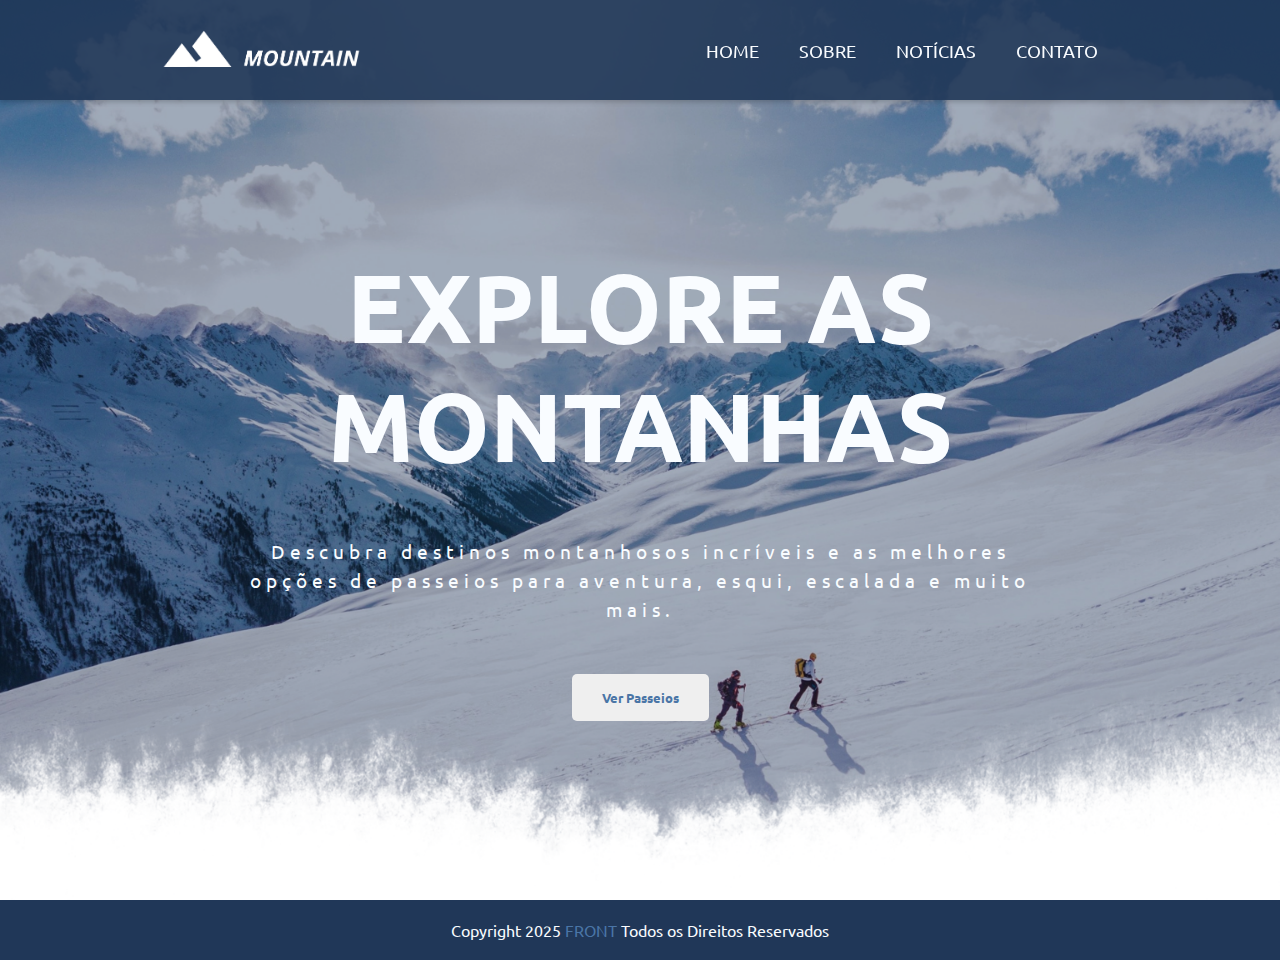
<file: index.html>
<!DOCTYPE html>
<html lang="pt-BR">
<head>
    <meta charset="UTF-8">
    <meta http-equiv="X-UA-Compatible" content="IE=edge">
    <meta name="viewport" content="width=device-width, initial-scale=1.0">
    <title>Mountain - Explore Montanhas Incríveis</title>
    <meta name="description" content="Explore destinos montanhosos incríveis para esqui, escalada e ciclismo. Encontre passeios e planeje sua aventura.">
    <meta name="keywords" content="montanha, explorar, viagem, aventura, esqui, escalada, bicicleta, trilha, passeios, destinos">
    <link rel="stylesheet" href="style.css">
</head>
<body>
    <header>
        <div class="logo">
            <img src="image/logo.png" alt="Logo do Site Mountain, uma montanha estilizada">
        </div>
        <div class="menu">
            <ul>
                <li><a href="index.html">Home</a></li>
                <li><a href="sobre.html">Sobre</a></li>
                <li><a href="news.html">Notícias</a></li>
                <li><a href="contato.html">Contato</a></li>
            </ul>
        </div>
        <div class="menu-mobile">
            <ul>
                <li><a href="index.html">Home</a></li>
                <li><a href="sobre.html">Sobre</a></li>
                <li><a href="news.html">Notícias</a></li>
                <li><a href="contato.html">Contato</a></li>
            </ul>
        </div>
        <div class="menu_btn">
            <img src="image/btn4.png" alt="Botão de menu para celular">
        </div>
    </header>

    <main id="home">
        <div class="container">
            <div class="content">
                <h1>EXPLORE AS MONTANHAS</h1>
                <p>Descubra destinos montanhosos incríveis e as melhores opções de passeios para aventura, esqui, escalada e muito mais.</p>
                <a href="news.html"><button>Ver Passeios</button></a> </div>
        </div>
    </main>

    <footer>
        <span>Copyright 2025 <a href="#"> FRONT </a> Todos os Direitos Reservados</span>
    </footer>
    <script src="https://cdnjs.cloudflare.com/ajax/libs/jquery/3.6.0/jquery.min.js"></script>
    <script src="script.js"></script>
</body>
</html>
</file>
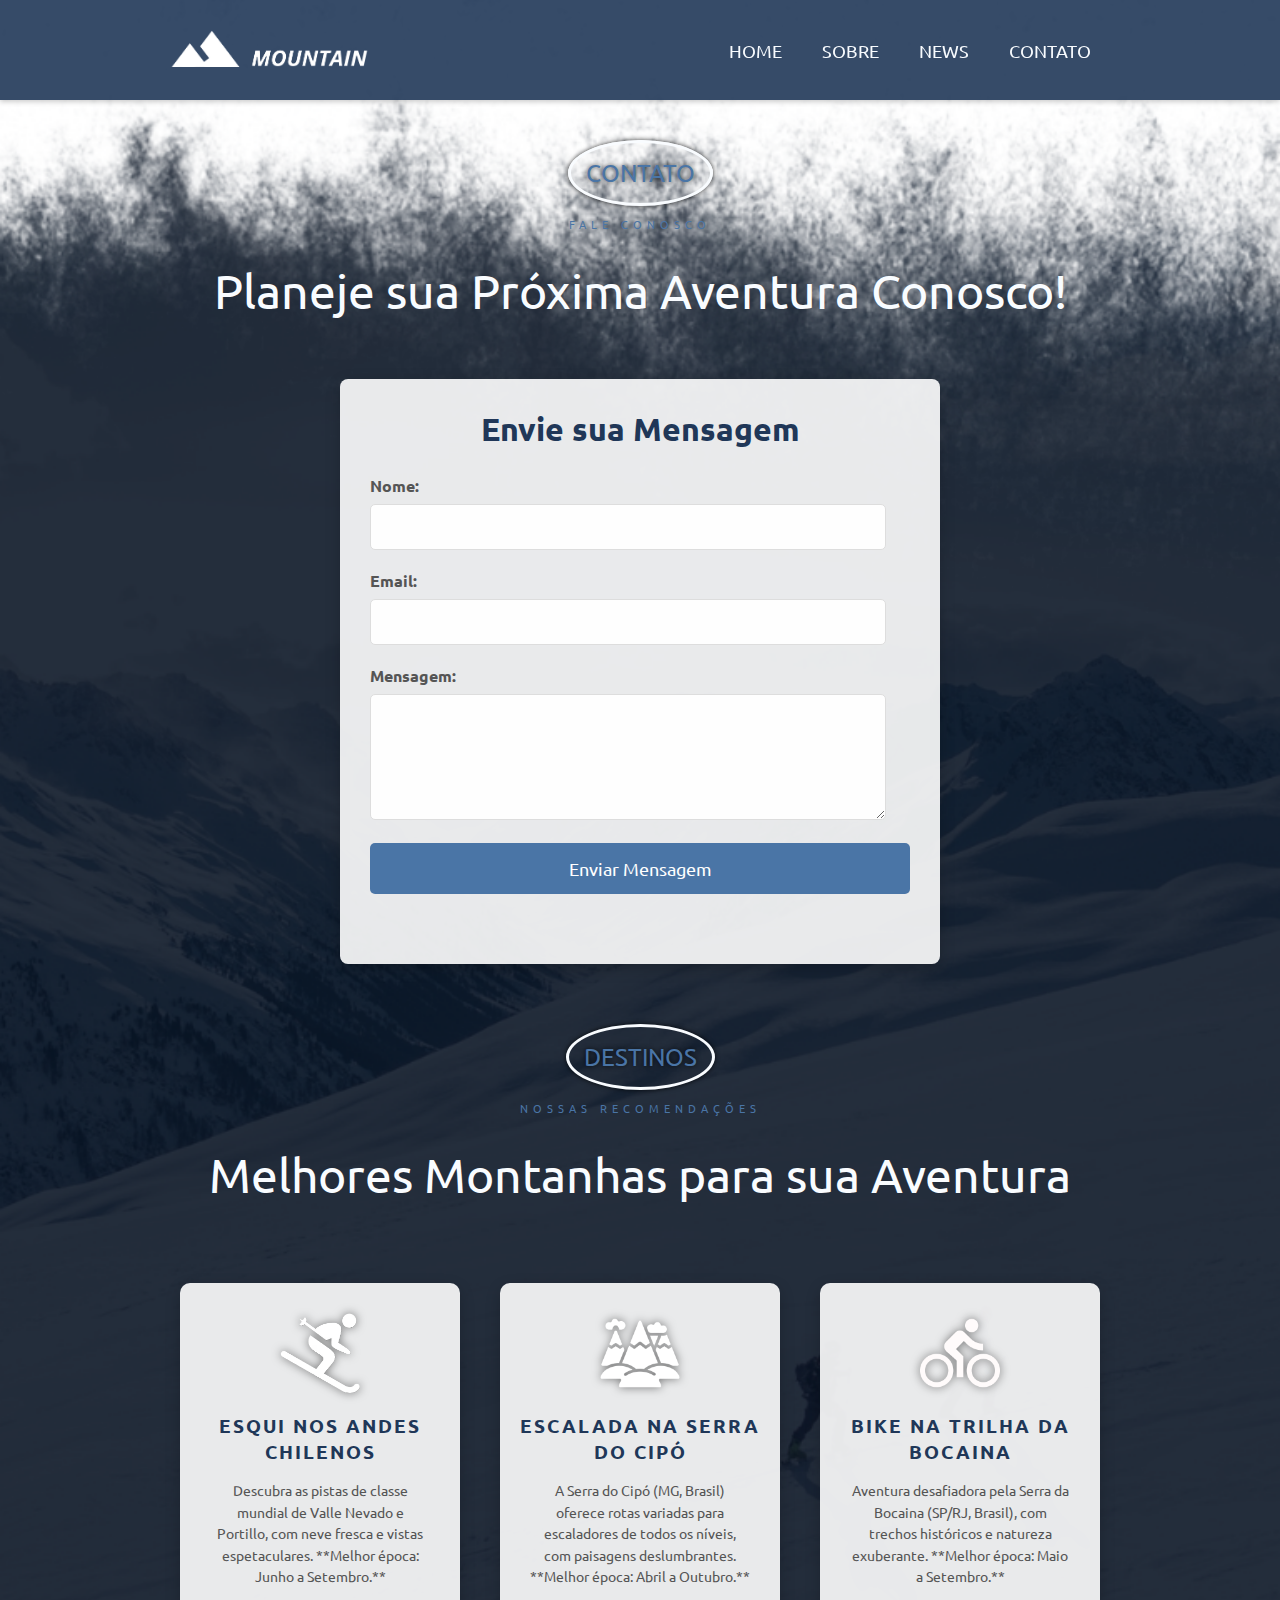
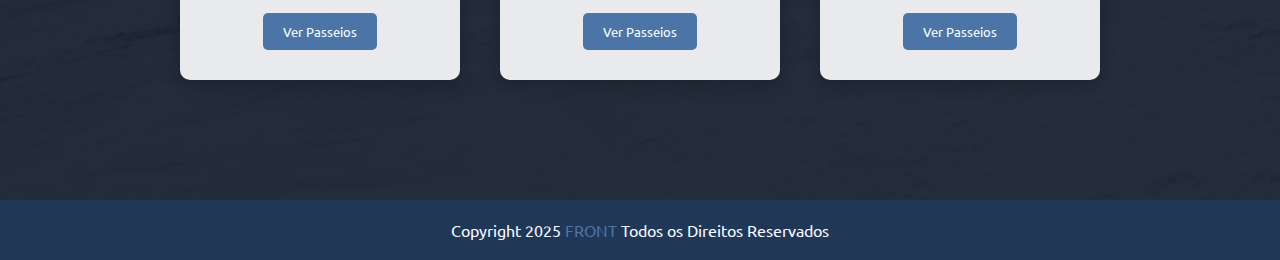
<file: contato.html>
<!DOCTYPE html>
<html lang="pt-BR">
<head>
    <meta charset="UTF-8">
    <meta http-equiv="X-UA-Compatible" content="IE=edge">
    <meta name="viewport" content="width=device-width, initial-scale=1.0">
    <title>Mountain - Contato e Aventuras</title>
    <meta name="description" content="Entre em contato para saber mais sobre nossos roteiros e descubra as melhores montanhas para esqui, escalada e ciclismo ao redor do mundo.">
    <link rel="stylesheet" href="style.css">
</head>
<body>
    <header>
        <div class="logo">
            <img src="image/logo.png" alt="Logo do Site Mountain, uma montanha estilizada">
        </div>
        <div class="menu">
            <ul>
                <li><a href="index.html">Home</a></li>
                <li><a href="sobre.html">Sobre</a></li>
                <li><a href="news.html">News</a></li>
                <li><a href="contato.html">Contato</a></li>
            </ul>
        </div>
        <div class="menu-mobile">
            <ul>
                <li><a href="index.html">Home</a></li>
                <li><a href="sobre.html">Sobre</a></li>
                <li><a href="news.html">News</a></li>
                <li><a href="contato.html">Contato</a></li>
            </ul>
        </div>
        <div class="menu_btn">
            <img src="image/btn4.png" alt="Botão de menu para celular">
        </div>
    </header>

    <section id="contact">
        <div class="container">
            <div class="center">
                <h2>CONTATO</h2>
                <p>FALE CONOSCO</p>
                <h1>Planeje sua Próxima Aventura Conosco!</h1>
            </div>

            <div class="contact-form-section">
                <h2>Envie sua Mensagem</h2>
                <form id="contactForm" class="styled-form">
                    <label for="name">Nome:</label>
                    <input type="text" id="name" name="name" required>

                    <label for="email">Email:</label>
                    <input type="email" id="email" name="email" required>

                    <label for="message">Mensagem:</label>
                    <textarea id="message" name="message" rows="5" required></textarea>

                    <button type="submit">Enviar Mensagem</button>
                </form>
                <div id="formMessages"></div>
            </div>

            <div class="center">
                <h2>DESTINOS</h2>
                <p>NOSSAS RECOMENDAÇÕES</p>
                <h1>Melhores Montanhas para sua Aventura</h1>
            </div>

            <div class="card">
                <div class="box">
                    <img src="image/canoa.png" alt="Ícone de Esqui">
                    <h3>Esqui nos Andes Chilenos</h3>
                    <p>Descubra as pistas de classe mundial de Valle Nevado e Portillo, com neve fresca e vistas espetaculares. **Melhor época: Junho a Setembro.**</p>
                    <a href="news.html"><button>Ver Passeios</button></a> </div>
                <div class="box">
                    <img src="image/mountain.png" alt="Ícone de Escalada Livre">
                    <h3>Escalada na Serra do Cipó</h3>
                    <p>A Serra do Cipó (MG, Brasil) oferece rotas variadas para escaladores de todos os níveis, com paisagens deslumbrantes. **Melhor época: Abril a Outubro.**</p>
                    <a href="news.html"><button>Ver Passeios</button></a> </div>
                <div class="box">
                    <img src="image/bike.png" alt="Ícone de Bicicleta de Montanha">
                    <h3>Bike na Trilha da Bocaina</h3>
                    <p>Aventura desafiadora pela Serra da Bocaina (SP/RJ, Brasil), com trechos históricos e natureza exuberante. **Melhor época: Maio a Setembro.**</p>
                    <a href="news.html"><button>Ver Passeios</button></a> </div>
            </div>
        </div>
    </section>

    <footer>
        <span>Copyright 2025 <a href="#"> FRONT </a> Todos os Direitos Reservados</span>
    </footer>
    <script src="https://cdnjs.cloudflare.com/ajax/libs/jquery/3.6.0/jquery.min.js"></script>
    <script src="script.js"></script>
</body>
</html>
</file>
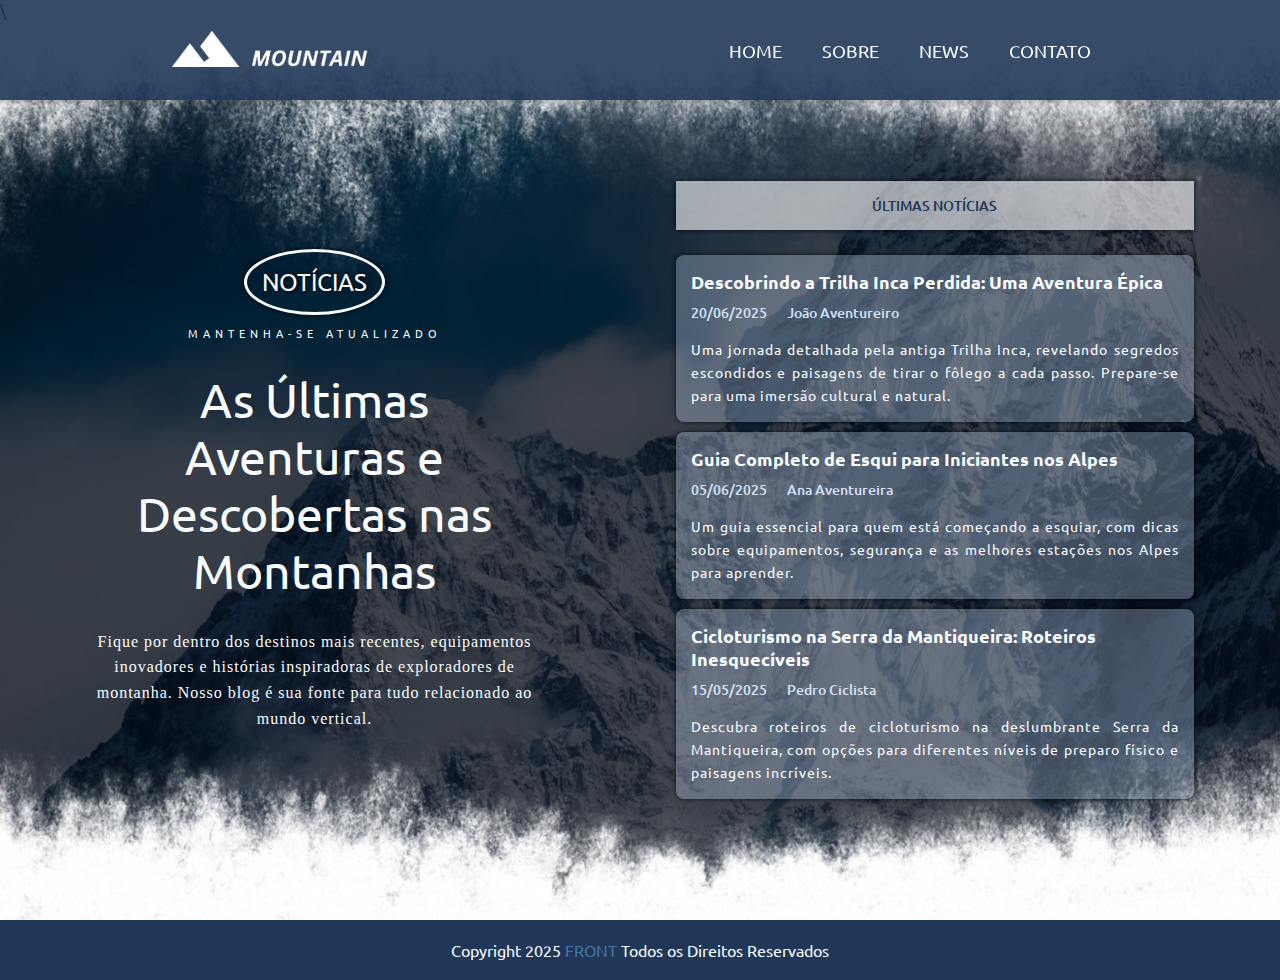
<file: news.html>
<!DOCTYPE html>
<html lang="pt-BR">
<head>
    <meta charset="UTF-8">
    <meta http-equiv="X-UA-Compatible" content="IE=edge">
    <meta name="viewport" content="width=device-width, initial-scale=1.0">\
    <title>Mountain - Notícias e Eventos</title>
    <meta name="description" content="Fique por dentro das últimas notícias sobre o mundo das montanhas, eventos de aventura e guias de viagem para suas próximas expedições.">
    <link rel="stylesheet" href="style.css">
</head>
<body>
    <header>
        <div class="logo">
            <img src="image/logo.png" alt="Logo do Site Mountain, uma montanha estilizada">
        </div>
        <div class="menu">
            <ul>
                <li><a href="index.html">Home</a></li>
                <li><a href="sobre.html">Sobre</a></li>
                <li><a href="news.html">News</a></li>
                <li><a href="contato.html">Contato</a></li>
            </ul>
        </div>
        <div class="menu-mobile">
            <ul>
                <li><a href="index.html">Home</a></li>
                <li><a href="sobre.html">Sobre</a></li>
                <li><a href="news.html">Notícias</a></li>
                <li><a href="contato.html">Contato</a></li>
            </ul>
        </div>
        <div class="menu_btn">
            <img src="image/btn4.png" alt="Botão de menu para celular">
        </div>
    </header>

    <section id="news">
        <div class="container">
            <div class="left">
                <h2>NOTÍCIAS</h2>
                <p>MANTENHA-SE ATUALIZADO</p>
                <h1>As Últimas Aventuras e Descobertas nas Montanhas</h1>
                <span>Fique por dentro dos destinos mais recentes, equipamentos inovadores e histórias inspiradoras de exploradores de montanha. Nosso blog é sua fonte para tudo relacionado ao mundo vertical.</span>
                </div>
            <div class="right">
                <h3>ÚLTIMAS NOTÍCIAS</h3>
                <div class="box">
                    <h3>Descobrindo a Trilha Inca Perdida: Uma Aventura Épica</h3>
                    <div class="info">
                        <span>20/06/2025</span>
                        <span>João Aventureiro</span>
                    </div>
                    <p>Uma jornada detalhada pela antiga Trilha Inca, revelando segredos escondidos e paisagens de tirar o fôlego a cada passo. Prepare-se para uma imersão cultural e natural.</p>
                </div>
                <div class="box">
                    <h3>Guia Completo de Esqui para Iniciantes nos Alpes</h3>
                    <div class="info">
                        <span>05/06/2025</span>
                        <span>Ana Aventureira</span>
                    </div>
                    <p>Um guia essencial para quem está começando a esquiar, com dicas sobre equipamentos, segurança e as melhores estações nos Alpes para aprender.</p>
                </div>
                <div class="box">
                    <h3>Cicloturismo na Serra da Mantiqueira: Roteiros Inesquecíveis</h3>
                    <div class="info">
                        <span>15/05/2025</span>
                        <span>Pedro Ciclista</span>
                    </div>
                    <p>Descubra roteiros de cicloturismo na deslumbrante Serra da Mantiqueira, com opções para diferentes níveis de preparo físico e paisagens incríveis.</p>
                </div>
            </div>
        </div>
    </section>

    <footer>
        <span>Copyright 2025 <a href="#"> FRONT </a> Todos os Direitos Reservados</span>
    </footer>
    <script src="https://cdnjs.cloudflare.com/ajax/libs/jquery/3.6.0/jquery.min.js"></script>
    <script src="script.js"></script>
</body>
</html>
</file>
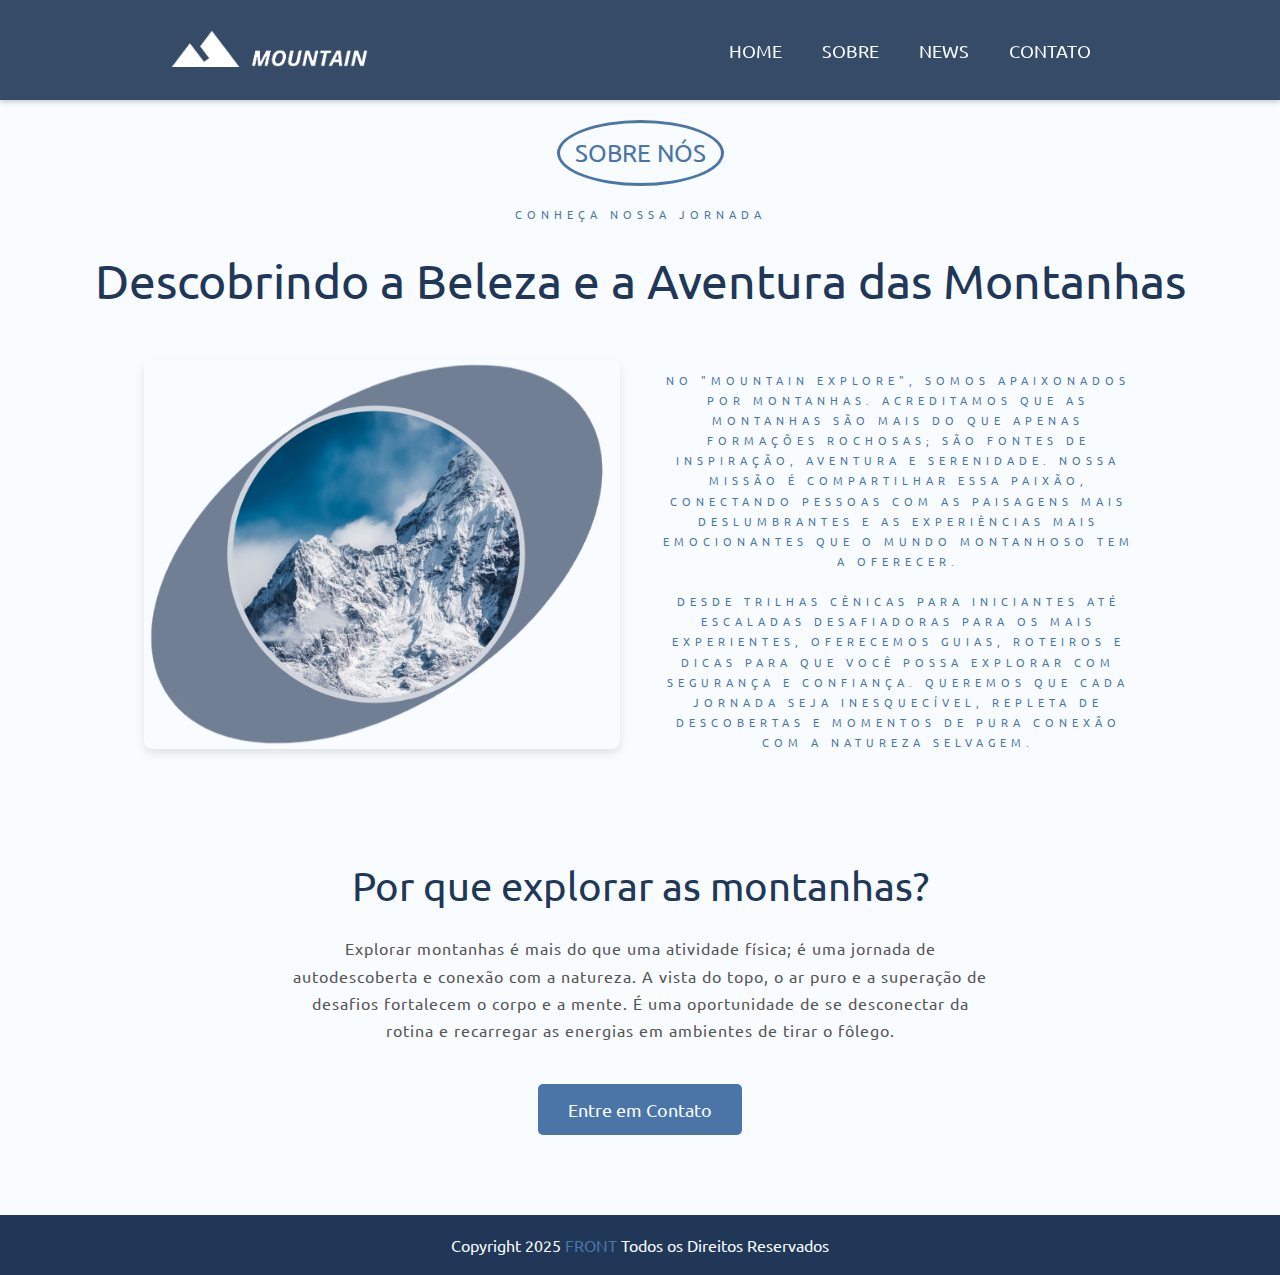
<file: sobre.html>
<!DOCTYPE html>
<html lang="pt-BR">
<head>
    <meta charset="UTF-8">
    <meta http-equiv="X-UA-Compatible" content="IE=edge">
    <meta name="viewport" content="width=device-width, initial-scale=1.0">
    <title>Mountain - Sobre Nós</title>
    <meta name="description" content="Saiba mais sobre o Mountain Explore, nossa paixão por montanhas e o que nos move a compartilhar as melhores aventuras.">
    <link rel="stylesheet" href="style.css">
</head>
<body>
    <header>
        <div class="logo">
            <img src="image/logo.png" alt="Logo do Site Mountain, uma montanha estilizada">
        </div>
        <div class="menu">
            <ul>
                <li><a href="index.html">Home</a></li>
                <li><a href="sobre.html">Sobre</a></li>
                <li><a href="news.html">News</a></li>
                <li><a href="contato.html">Contato</a></li>
            </ul>
        </div>
        <div class="menu-mobile">
            <ul>
                <li><a href="index.html">Home</a></li>
                <li><a href="sobre.html">Sobre</a></li>
                <li><a href="news.html">News</a></li>
                <li><a href="contato.html">Contato</a></li>
            </ul>
        </div>
        <div class="menu_btn">
            <img src="image/btn4.png" alt="Botão de menu para celular">
        </div>
    </header>

    <section id="about">
        <div class="container">
            <h2>SOBRE NÓS</h2>
            <p>CONHEÇA NOSSA JORNADA</p>
            <h1>Descobrindo a Beleza e a Aventura das Montanhas</h1>
            <div class="call">
                <div class="left">
                    <p>No "Mountain Explore", somos apaixonados por montanhas. Acreditamos que as montanhas são mais do que apenas formações rochosas; são fontes de inspiração, aventura e serenidade. Nossa missão é compartilhar essa paixão, conectando pessoas com as paisagens mais deslumbrantes e as experiências mais emocionantes que o mundo montanhoso tem a oferecer.</p>
                    <p>Desde trilhas cênicas para iniciantes até escaladas desafiadoras para os mais experientes, oferecemos guias, roteiros e dicas para que você possa explorar com segurança e confiança. Queremos que cada jornada seja inesquecível, repleta de descobertas e momentos de pura conexão com a natureza selvagem.</p>
                </div>
                <div class="right">
                    <img src="image/bg-2.png" alt="Paisagem montanhosa com um lago e floresta exuberante">
                </div>
            </div>
            <div class="content">
                <h1>Por que explorar as montanhas?</h1>
                <p>Explorar montanhas é mais do que uma atividade física; é uma jornada de autodescoberta e conexão com a natureza. A vista do topo, o ar puro e a superação de desafios fortalecem o corpo e a mente. É uma oportunidade de se desconectar da rotina e recarregar as energias em ambientes de tirar o fôlego.</p>
                <a href="contato.html"><button>Entre em Contato</button></a> </div>
        </div>
    </section>

    <footer>
        <span>Copyright 2025 <a href="#"> FRONT </a> Todos os Direitos Reservados</span>
    </footer>
    <script src="https://cdnjs.cloudflare.com/ajax/libs/jquery/3.6.0/jquery.min.js"></script>
    <script src="script.js"></script>
</body>
</html>
</file>
<file: style.css>
/* Importa a fonte do Google Fonts. */
@import url('https://fonts.googleapis.com/css2?family=Ubuntu:wght@300;400;500;700&display=swap');

/* Reset básico para começar do zero. */
*{
    margin: 0;
    padding: 0;
    box-sizing: border-box;
    font-family: 'Ubuntu', sans-serif; /* A fonte principal do site. */
}

/* Estilos globais do corpo. */
body{
    width: 100%;
    min-height: 100vh; /* Garante que ocupa a altura toda. */
    display: flex;
    flex-direction: column; /* Ajuda o rodapé a ficar no fim. */
}

/* Estilos do Cabeçalho (fixo no topo). */
header{
    width: 100%;
    height: 100px;
    position: fixed; /* Fica no topo da tela. */
    top: 0;
    left: 0;
    background: rgba(32, 55, 88, 0.9); /* Fundo azul escuro semi-transparente. */
    display: flex; /* Para alinhar logo e menu. */
    justify-content: space-around;
    align-items: center;
    z-index: 100; /* Sempre por cima. */
    box-shadow: 0 2px 5px rgba(0,0,0,0.2);
}
header .logo img{
    width: 200px;
    height: 100%;
}
/* Menu de navegação normal (desktop). */
header .menu ul{
    display: flex;
}
header .menu ul li{
    list-style: none; /* Sem bolinhas. */
    padding: 0 20px;
}
header .menu ul li a{
    text-decoration: none;
    text-transform: uppercase;
    color: #f9fcff; /* Cor clara. */
    font-size: 1.1rem;
    transition: color 0.3s ease; /* Transição suave no hover. */
}
header .menu ul li a:hover {
    color: #a6c9f0;
}
/* Menu mobile (escondido por padrão). */
header .menu-mobile{
    display: none; /* Só aparece com JavaScript. */
    width: 30%;
    height: 100vh;
    background: rgba(0,0,0,0.95);
    position: fixed;
    top: 0;
    left: 0;
    bottom: 0;
    text-align: center;
    z-index: 99;
}
header .menu-mobile ul li{
    padding: 60px 0;
}
header .menu-mobile ul li a{
    text-decoration: none;
    color: #f9fcff;
    font-weight: 500;
}
/* Botão do menu (hambúrguer) - aparece só no mobile. */
header .menu_btn{
    display: none; /* Escondido no desktop. */
    position: fixed;
    right: 60px;
    z-index: 99;
}
header .menu_btn img{
    width: 20px;
    height: 20px;
    cursor: pointer;
}

/* Estilos da Seção Principal (Home) */
#home .container{
    width: 100%;
    min-height: 100vh;
    background: url(image/bg-1.png) no-repeat; /* Imagem de fundo. */
    background-size: cover;
    background-position: center;
    display: flex;
    align-items: center;
    justify-content: center;
    padding-top: 120px; /* Espaço para o cabeçalho. */
}
#home .container .content{
    width: 80%;
    display: flex;
    align-items: center;
    justify-content: center;
    flex-direction: column;
    padding-bottom: 50px;
    text-align: center;
}
#home .container .content h1{
    color: #f9fcff;
    font-size: 6rem;
    text-transform: uppercase;
    margin-bottom: 30px;
}
#home .container .content p{
    width: 800px;
    max-width: 90%;
    color: #f9fcff;
    font-size: 1.2rem;
    letter-spacing: 5px;
    margin-top: 20px;
    line-height: 1.5;
}
#home .container .content button{
    margin-top: 50px;
    padding: 15px 30px;
    font-weight: 600;
    color: #4a75a6;
    border: none;
    cursor: pointer;
    border-radius: 5px;
    transition: background-color 0.3s ease;
}
#home .container .content button:hover {
    background-color: #f0f0f0;
}
#home .container .content a button { /* Apenas para garantir que o link não afete o botão */
    display: inline-block;
    text-decoration: none;
}

/* Estilos da Seção Sobre */
#about .container{
    width: 100%;
    min-height: 100vh;
    display: flex;
    align-items: center;
    justify-content: center;
    flex-direction: column;
    padding: 80px 20px;
    padding-top: 120px; /* Espaço para o cabeçalho. */
    background-color: #f9fcff;
}
#about .container h2{
    font-size: 1.5rem;
    font-weight: 400;
    padding: 15px;
    border: 3px solid #4a75a6;
    border-radius: 50%; /* Faz um círculo. */
    color: #4a75a6;
    text-align: center;
    margin-bottom: 10px;
}
#about .container p{
    margin-top: 10px;
    font-size: 0.7rem;
    text-transform: uppercase;
    letter-spacing: 5px;
    color: #4a75a6;
    text-align: center;
    margin-bottom: 30px;
}
#about .container h1{
    font-size: 3rem;
    font-weight: 400;
    color: #203758;
    text-align: center;
    line-height: 1.2;
    margin-bottom: 50px;
}
#about .container .call{
    width: 80%;
    max-width: 1000px;
    display: flex;
    justify-content: center;
    align-items: flex-start;
    margin-top: 0;
    gap: 40px; /* Espaço entre texto e imagem. */
    flex-wrap: wrap; /* Quebra linha em telas pequenas. */
}
#about .container .call .left,
#about .container .call .right{
    width: calc(50% - 20px);
    min-width: 300px;
    letter-spacing: 1px;
    font-size: 1.rem;
    color: #203758;
    text-align: justify;
    line-height: 1.8;
}
#about .container .call .left p:not(:last-child) {
    margin-bottom: 20px;
}
/* Reordena imagem antes do texto no mobile. */
#about .container .call .right {
    display: flex;
    justify-content: center;
    align-items: center;
    order: 1;
}
#about .container .call .left {
    order: 2;
}
#about .container img[src*="bg-2.png"]{
    width: 100%;
    height: auto;
    border-radius: 8px;
    box-shadow: 0 4px 10px rgba(0,0,0,0.1);
    margin-top: 0;
    display: block;
}
#about .container .content {
    display: flex;
    flex-direction: column;
    align-items: center;
    text-align: center;
    width: 100%;
    max-width: 1000px;
    margin-top: 80px;
}
#about .container .content h1 {
    font-size: 2.5rem;
    margin-top: 0;
    margin-bottom: 25px;
    color: #203758;
}
#about .container .content p {
    font-size: 1rem;
    letter-spacing: 1px;
    text-transform: none;
    margin-top: 0;
    text-align: center;
    width: 70%;
    max-width: 800px;
    line-height: 1.7;
    color: #555;
    margin-bottom: 40px;
}
#about .container .content button {
    margin-top: 0;
    padding: 15px 30px;
    font-size: 1.1rem;
    background-color: #4a75a6;
    color: #f9fcff;
    border-radius: 5px;
    border: none;
    cursor: pointer;
    transition: background-color 0.3s ease;
}
#about .container .content button:hover {
    background-color: #3b6088;
}
#about .container .content a button {
    display: inline-block;
    text-decoration: none;
}

/* Estilos da Seção Notícias */
#news .container{
    width: 100%;
    min-height: 100vh;
    background: url(image/bg-3.png) no-repeat;
    background-size: cover;
    background-position: center;
    display: flex;
    justify-content: space-around;
    align-items: center;
    padding: 80px 20px;
    padding-top: 120px; /* Espaço para o cabeçalho. */
    flex-wrap: wrap;
}
#news .container .left{
    width: 40%;
    min-height: 40vh;
    display: flex;
    flex-direction: column;
    justify-content: center;
    padding: 20px;
}
#news .container .left h2{
    width: max-content;
    text-align: center;
    font-size: 1.5rem;
    font-weight: 400;
    padding: 15px;
    border: 3px solid #f9fcff;
    border-radius: 50%;
    color: #f9fcff;
    box-shadow: 0 0 5px rgba(0,0,0,0.8);
    text-shadow: 0 0 5px rgba(0,0,0,0.8);
    margin: 0 auto;
}
#news .container .left p{
    margin-top: 10px;
    font-size: 0.7rem;
    text-transform: uppercase;
    letter-spacing: 5px;
    color: #f9fcff;
    text-align: center;
}
#news .container .left h1{
    margin-top: 30px;
    margin-bottom: 30px;
    font-size: 3rem;
    font-weight: 400;
    color: #f9fcff;
    text-align: center;
}
#news .container .left span{
    font-family: tahoma;
    letter-spacing: 1px;
    font-size: 1rem;
    color: #f9fcff;
    text-align: center;
    line-height: 1.6;
}

#news .container .right{
    width: 45%;
    min-height: 40vh;
    display: flex;
    flex-direction: column;
    justify-content: space-around;
    padding: 20px;
}
#news .container .right h3{
    background: rgba(255,255,255,0.6);
    color: #203758;
    font-size: 0.9rem;
    font-weight: 500;
    padding: 15px;
    text-transform: uppercase;
    box-shadow: 0 0 5px rgba(0,0,0,0.8);
    text-align: center;
    margin-bottom: 15px;
}
#news .container .right .box{
    display: flex;
    flex-direction: column;
    justify-content: flex-start;
    align-items: flex-start;
    background: rgba(203,221,249,0.3); /* Fundo semi-transparente das notícias. */
    margin-top: 10px;
    box-shadow: 0 0 5px rgba(0,0,0,0.8);
    padding: 15px;
    border-radius: 8px;
    transition: transform 0.3s ease; /* Efeito no hover. */
}
#news .container .right .box:hover {
    transform: translateY(-5px); /* Notícia "levanta". */
}
#news .container .right .box h3{
    background: none;
    color: #f9fcff;
    font-size: 1.1rem;
    font-weight: 600;
    margin-bottom: 10px;
    text-align: left;
    box-shadow: none;
    padding: 0;
    text-transform: none;
}
#news .container .right .box .info{
    margin-left: 0;
    display: flex;
    justify-content: flex-start;
    gap: 20px;
    margin-bottom: 15px;
}
#news .container .right .box .info span{
    color: #d4e0f4;
    font-weight: 500;
    font-size: 0.9rem;
    line-height: 1.4;
    text-transform: none;
    display: flex;
    align-items: center;
    gap: 5px;
}
#news .container .right .box p{
    color: #f9fcff;
    font-size: 0.9rem;
    letter-spacing: 1px;
    line-height: 1.6;
    margin-top: 0;
    text-transform: none;
    padding: 0;
    border: none;
    text-align: justify;
}

/* Estilos da Seção Contato */
#contact .container{
    width: 100%;
    min-height: 100vh;
    background: url(image/bg-4.png) no-repeat;
    background-size: cover;
    background-position: center;
    display: flex;
    flex-direction: column;
    align-items: center;
    padding: 80px 0;
    padding-top: 120px; /* Espaço para o cabeçalho. */
}
#contact .container .center{
    display: flex;
    justify-content: center;
    align-items: center;
    flex-direction: column;
    width: 100%;
    padding: 20px 0;
}
#contact .container .center h2{
    font-size: 1.5rem;
    font-weight: 400;
    border: 3px solid #f9fcff;
    border-radius: 50%;
    color: #4a75a6; /* Cor do texto "CONTATO". */
    padding: 15px;
    box-shadow: 0 0 5px rgba(0,0,0,0.8);
    text-shadow: 0 0 5px rgba(0,0,0,0.8);
    text-align: center;
}
#contact .container .center p{
    margin-top: 10px;
    font-size: 0.7rem;
    text-transform: uppercase;
    letter-spacing: 5px;
    color: #4a75a6; /* Cor do texto "FALE CONOSCO". */
    text-align: center;
    width: 80%;
    max-width: 600px;
}
#contact .container .center h1{
    margin-top: 30px;
    font-size: 3rem;
    font-weight: 400;
    color: #f9fcff;
    text-align: center;
}

/* Estilos para o Formulário de Contato. */
.contact-form-section {
    width: 80%;
    max-width: 600px;
    margin: 40px auto;
    padding: 30px;
    background: rgba(255, 255, 255, 0.9);
    border-radius: 8px;
    box-shadow: 0 4px 15px rgba(0, 0, 0, 0.2);
    text-align: left;
    color: #203758;
}
.contact-form-section h2 {
    color: #203758;
    margin-bottom: 25px;
    text-align: center;
    font-size: 2rem;
    /* Resetando estilos de h2 herdados. */
    border: none;
    padding: 0;
    box-shadow: none;
    text-shadow: none;
}
.styled-form label {
    display: block;
    margin-bottom: 8px;
    color: #555;
    font-weight: bold;
}
.styled-form input[type="text"],
.styled-form input[type="email"],
.styled-form textarea {
    width: calc(100% - 24px); /* Largura total menos padding. */
    padding: 12px;
    margin-bottom: 20px;
    border: 1px solid #ddd;
    border-radius: 5px;
    font-size: 1rem;
    background-color: #fefefe;
}
.styled-form input[type="text"]:focus,
.styled-form input[type="email"]:focus,
.styled-form textarea:focus {
    border-color: #4a75a6; /* Borda azul ao focar. */
    outline: none;
    box-shadow: 0 0 0 0.2rem rgba(74, 117, 166, 0.25);
}
.styled-form button {
    display: block;
    width: 100%;
    padding: 15px 20px;
    background-color: #4a75a6;
    color: white;
    border: none;
    border-radius: 5px;
    font-size: 1.1rem;
    cursor: pointer;
    transition: background-color 0.3s ease;
}
.styled-form button:hover {
    background-color: #3b6088;
}
/* Estilos para mensagens de validação (JS injeta). */
#formMessages {
    margin-top: 20px;
    padding: 10px;
    border-radius: 5px;
    font-size: 0.9rem;
    text-align: center;
}
#formMessages p {
    margin: 5px 0;
}
#formMessages p[style*="green"] { /* Estilo para sucesso. */
    background-color: #d4edda;
    color: #155724;
    border: 1px solid #c3e6cb;
}
#formMessages p[style*="red"] { /* Estilo para erro. */
    background-color: #f8d7da;
    color: #721c24;
    border: 1px solid #f5c6cb;
}

#contact .container .card{
    width: 100%;
    display: flex;
    justify-content: center;
    flex-wrap: wrap;
    padding: 20px 0;
    margin-top: 20px;
}
#contact .container .card .box{
    width: 280px;
    min-height: 380px;
    display: flex;
    flex-direction:column;
    align-items: center;
    justify-content: space-between;
    margin: 20px;
    padding: 30px 20px;
    background: rgba(255,255,255,0.9);
    border-radius: 10px;
    box-shadow: 0 5px 15px rgba(0,0,0,0.2);
    transition: transform 0.3s ease, box-shadow 0.3s ease; /* Efeito hover no card. */
    color: #203758;
}
#contact .container .card .box:hover {
    transform: translateY(-10px); /* Card "levanta". */
    box-shadow: 0 10px 20px rgba(0,0,0,0.3);
}
#contact .container .card .box img{
    width: 80px;
    height: 80px;
    margin-bottom: 20px;
    transition: transform 0.3s ease-in-out; /* Efeito hover na imagem. */
    filter: drop-shadow(0 0 5px rgba(0,0,0,0.5));
}
#contact .container .card .box img:hover {
    transform: scale(1.1); /* Ícone aumenta. */
}
#contact .container .card .box h3{
    color: #203758;
    font-size: 1.2rem;
    font-weight: 600;
    letter-spacing: 2px;
    margin-bottom: 15px;
    text-transform: uppercase;
    text-align: center;
}
#contact .container .card .box p{
    color: #555;
    font-size: 0.9rem;
    text-align: center;
    margin-bottom: 25px;
    line-height: 1.5;
    text-transform: none;
    padding: 0 10px;
    flex-grow: 1;
}
#contact .container .card .box button{
    padding: 10px 20px;
    border: none;
    background: #4a75a6;
    color: #f9fcff;
    cursor: pointer;
    border-radius: 5px;
    transition: background-color 0.3s ease;
    margin-top: auto;
}
#contact .container .card .box button:hover {
    background-color: #3b6088;
}
#contact .container .card .box a button {
    display: inline-block;
    text-decoration: none;
}

/* Rodapé */
footer{
    width: 100%;
    height: 60px;
    background: #203758;
    text-align: center;
    margin-top: auto; /* Empurra para o final da página. */
    display: flex;
    justify-content: center;
    align-items: center;
    flex-shrink: 0;
}
footer span{
    color: #f9fcff;
}
footer a{
    text-decoration: none;
    color: #4a75a6;
}
/* Media Queries (Responsividade!) */

/* Para telas até 1060px (tablets e laptops menores). */
@media screen and (max-width: 1060px) {
    /* Home */
    #home .container .content{
        width: 100%;
        padding: 0 20px;
    }
    #home .container .content h1{
        font-size: 4rem;
    }
    #home .container .content p{
        width: 80%;
        max-width: 500px;
        font-size: 0.9rem;
        letter-spacing: 2px;
    }
    /* About */
    #about .container h1{
        font-size: 2.5rem;
    }
    #about .container .call{
        width: 90%;
        flex-direction: column; /* Colunas viram linhas. */
        align-items: center;
    }
    #about .container .call .left,
    #about .container .call .right{
        width: 90%;
        font-size: 0.9rem;
        text-align: center;
    }
    #about .container img[src*="bg-2.png"]{
        width: 90%;
    }
    #about .container .content h1 {
        font-size: 2rem;
    }
    #about .container .content p {
        width: 90%;
    }
    /* News/Noticias */
    #news .container{
        flex-direction: column;
    }
    #news .container .left{
        width: 90%;
    }
    #news .container .left h1{
        font-size: 2.5rem;
    }
    #news .container .right{
        width: 80%;
        margin-top: 40px;
    }
    #news .container .right .box{
        flex-direction: column;
        align-items: flex-start;
    }
    #news .container .right .box h3{
        font-size: 1rem;
    }
    #news .container .right .box .info{
        flex-direction: column;
        gap: 5px;
    }
    #news .container .right .box .info span{
        font-size: 0.8rem;
    }
    /* Contact */
    .contact-form-section {
        width: 90%;
        padding: 25px;
    }
    .contact-form-section h2 {
        font-size: 1.5rem;
    }
    .styled-form input[type="text"],
    .styled-form input[type="email"],
    .styled-form textarea {
        font-size: 0.9rem;
        padding: 10px;
    }
    .styled-form button {
        font-size: 1rem;
        padding: 12px;
    }
    #contact .container .center h1{
        font-size: 2.5rem;
    }
    #contact .container .card{
        flex-direction: row; /* Tenta dois por linha. */
        justify-content: center;
        padding: 0;
    }
    #contact .container .card .box{
        width: 45%;
        margin: 15px;
        padding: 25px 15px;
        min-height: 320px;
    }
    #contact .container .card .box img{
        width: 60px;
        height: 60px;
    }
    #contact .container .card .box h3{
        font-size: 1rem;
    }
    #contact .container .card .box p{
        font-size: 0.8rem;
    }
    #contact .container .card .box button{
        padding: 8px 18px;
    }
    footer {
        position: relative; /* Volta para o fluxo normal. */
        margin-top: 50px;
    }
}

/* Para telas até 780px (smartphones). */
@media screen and (max-width: 780px) {
    header .logo img{
        width: 150px;
    }
    header .menu{
        display: none; /* Esconde o menu desktop. */
    }
    header .menu_btn{
        display: block; /* Mostra o botão hambúrguer. */
        right: 20px;
    }
    header .menu-mobile{
        width: 50%; /* Menu mobile ocupa metade da tela. */
    }

    /* Home */
    #home .container .content h1{
        font-size: 2.5rem;
    }
    #home .container .content p{
        font-size: 0.8rem;
        padding: 0 20px;
        width: 90%;
    }

    /* About/Sobre */
    #about .container h1{
        font-size: 1.8rem;
    }
    #about .container .call{
        width: 95%;
    }
    #about .container .call .left,
    #about .container .call .right{
        width: 95%; /* Ocupa quase toda a largura. */
        margin-top: 20px;
        text-align: justify;
    }
    #about .container img[src*="bg-2.png"]{
        width: 95%;
    }
    #about .container .content h1 {
        font-size: 1.8rem;
    }
    #about .container .content p {
        width: 95%;
    }

    /* News */
    #news .container .left h1{
        font-size: 1.8rem;
    }
    #news .container .right{
        width: 95%;
    }
    #news .container .right .box{
        align-items: flex-start;
        padding: 15px;
    }
    #news .container .right .box h3{
        font-size: 1rem;
    }
    #news .container .right .box .info{
        flex-direction: column;
    }
    #news .container .right .box .info span{
        font-size: 0.8rem;
    }
    #news .container .right .box p{
        font-size: 0.8rem;
    }

    /* Contact/Contato */
    .contact-form-section {
        width: 95%;
        padding: 15px;
    }
    .contact-form-section h2 {
        font-size: 1.5rem;
    }
    .styled-form input[type="text"],
    .styled-form input[type="email"],
    .styled-form textarea {
        font-size: 0.9rem;
        padding: 10px;
    }
    .styled-form button {
        font-size: 1rem;
        padding: 12px;
    }
    #contact .container .center h1{
        font-size: 1.8rem;
    }
    #contact .container .card{
        flex-direction: column; /* Um card por linha. */
    }
    #contact .container .card .box{
        width: 90%;
    }
    footer span{
        font-size: 0.7rem;
    }
}
</file>
